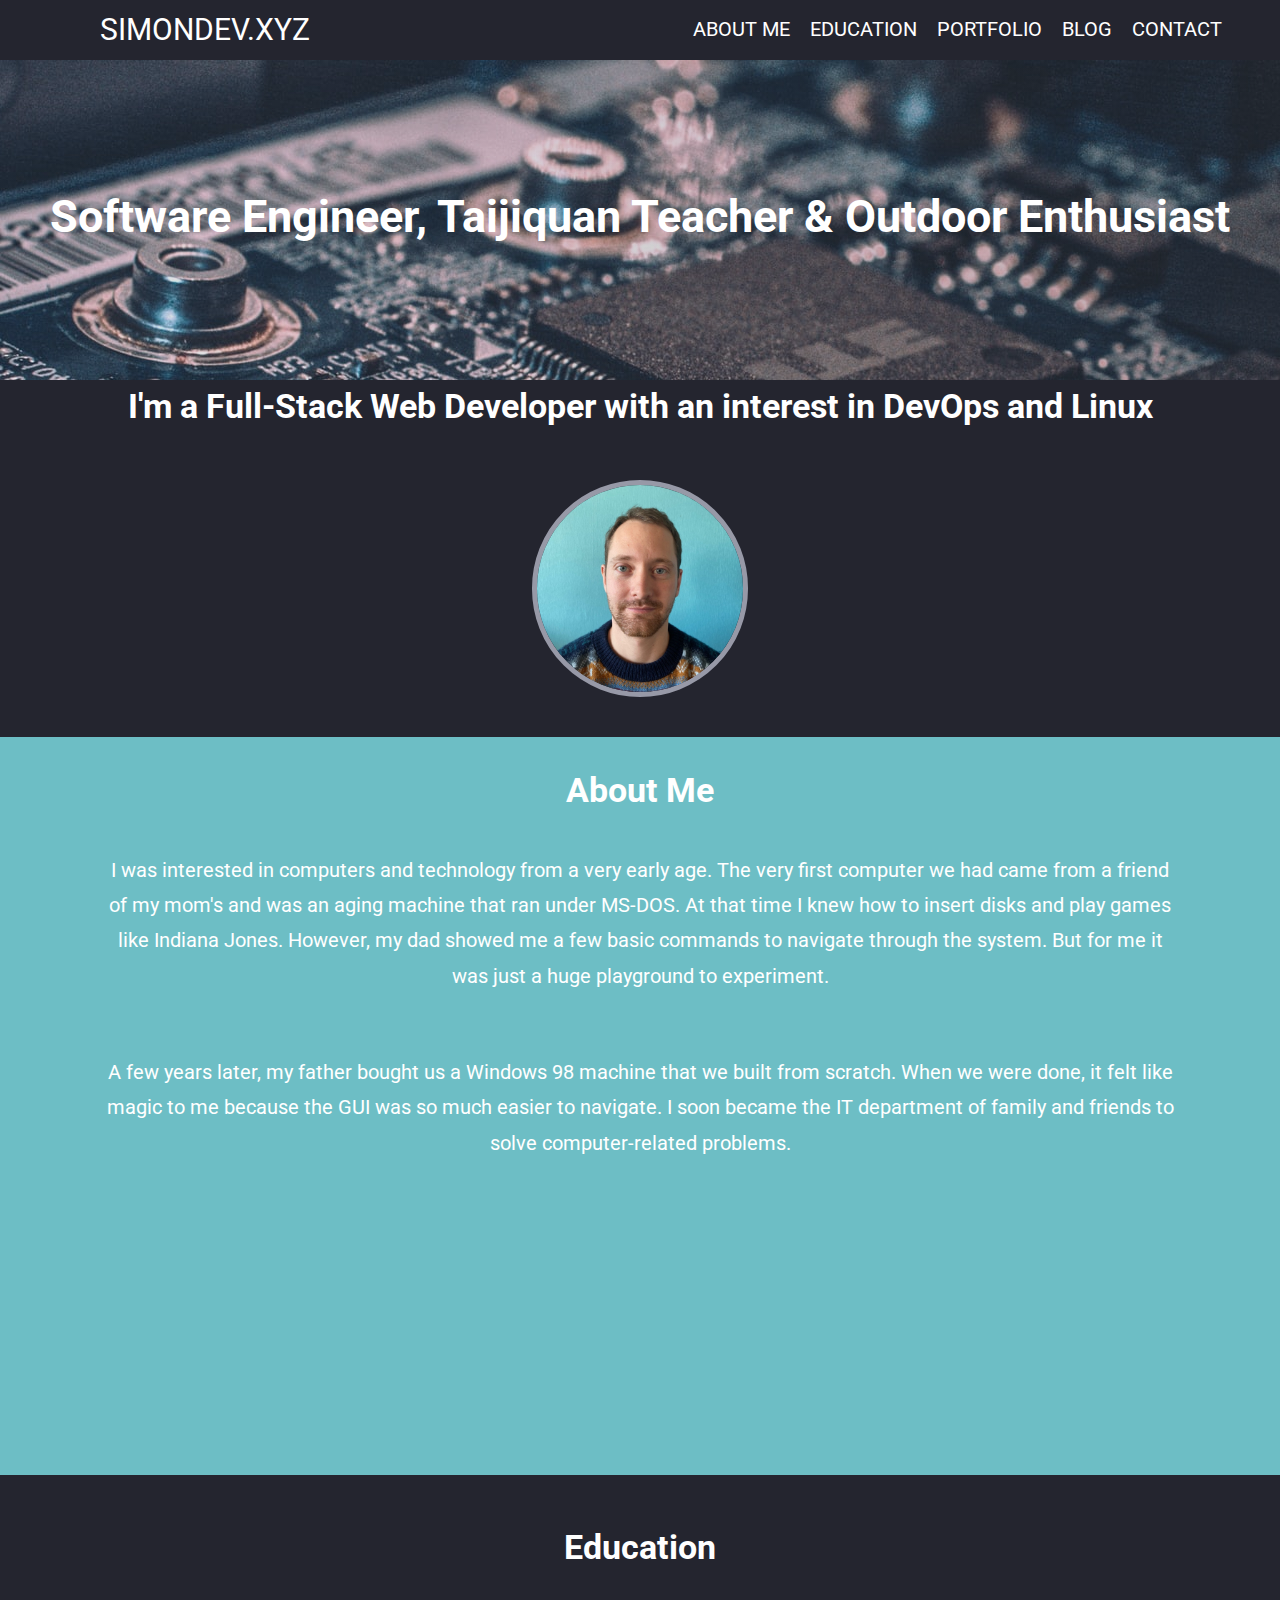
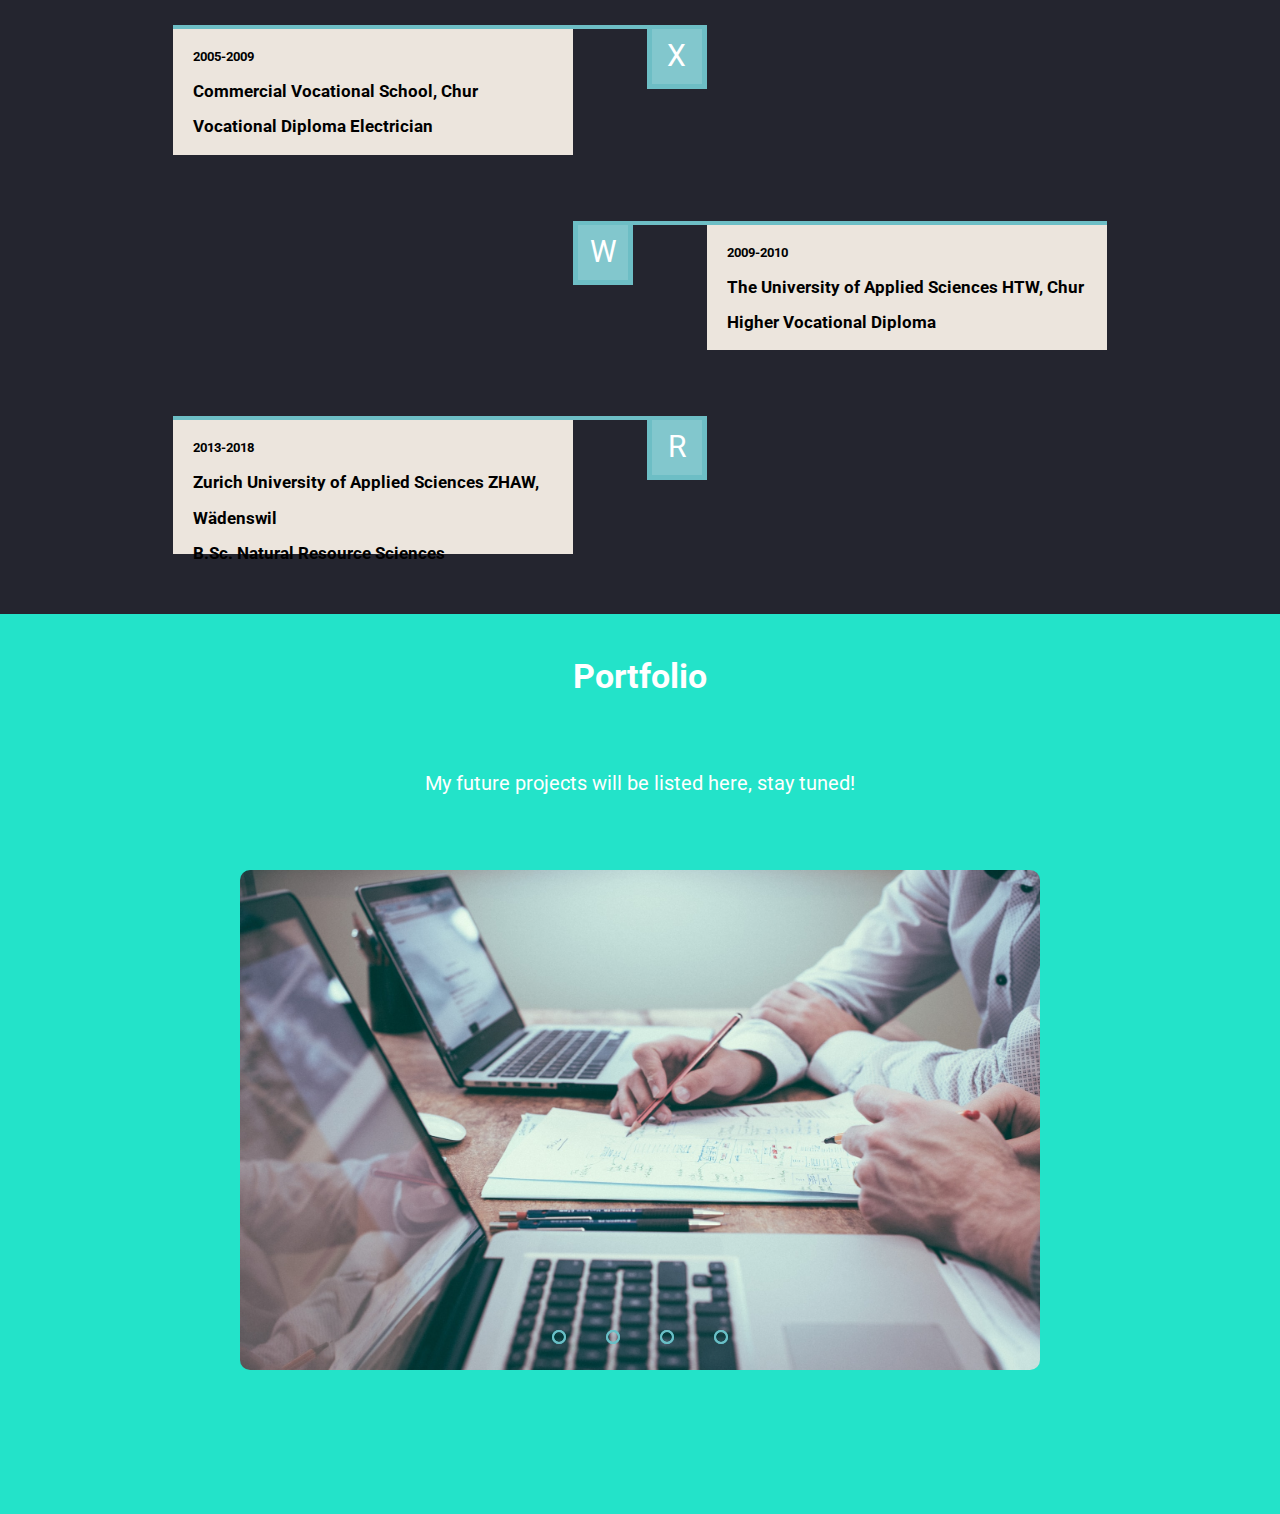
<file: index.html>
<!DOCTYPE html>
<html lang="en">
	<head>
    	<meta charset="utf-8">
    	<meta name="description" content="Your description goes here">
    	<meta name="keywords" content="one, two, three">
      <meta name="viewport" content="width=device-width, initial-scale=1">

		<title>Simon D. Woodtli | Software Engineer</title>
    <link href="https://fonts.googleapis.com/css2?family=Roboto:wght@400;700&display=swap" rel="stylesheet">

		<!-- external CSS link -->
		<link rel="stylesheet" href="css/normalize.css">
		<link rel="stylesheet" href="css/style.css">
	</head>
	<body>
    <!--header start-->
    <header>
      <span>simondev.xyz</span>
      <nav>
        <ul>
          <li><a href="#about-me">About Me</a></li>
          <li><a href="#education">Education</a></li>
          <li><a href="#portfolio">Portfolio</a></li>
          <li><a href="#blog">Blog</a></li>
          <li><a href="#contact">Contact</a></li>
        </ul>
      </nav>
    </header>
    <!--header end-->
    <!--main page start-->
    <section class="main-wrapper wrapper">
      <section>
        <h1>Software Engineer, Taijiquan Teacher & Outdoor Enthusiast</h1>
        <h2>I'm a Full-Stack Web Developer with an interest in DevOps and Linux</h2>
      </section>
      <section>
        <img src="assets/images/simon.jpg" alt="portfolio picture of simon">
      </section>
    </section>
    <!--main page end-->
    <!--about-me page start-->
    <section class="about-wrapper wrapper">
      <h2 id="about-me">About Me</h2>
      <p>I was interested in computers and technology from a very early age. The very first computer we had came from a friend of my mom's and was an aging machine that ran under MS-DOS. At that time I knew how to insert disks and play games like Indiana Jones. However, my dad showed me a few basic commands to navigate through the system. But for me it was just a huge playground to experiment.</p>
      <p>A few years later, my father bought us a Windows 98 machine that we built from scratch. When we were done, it felt like magic to me because the GUI was so much easier to navigate. I soon became the IT department of family and friends to solve computer-related problems.</p>
      <section class="iframe-wrapper">
        <iframe src="https://www.youtube-nocookie.com/embed/mWLl-v-kB_0?start=20&end=44&loop=1&modestbranding=1&showinfo=0&rel=0&fs=0" width="560" height="315" frameborder="0"></iframe>
        <!--<img src="assets/images/indiana.gif" alt="Indiana Jones MS-DOS Game Intro">-->
      </section>
    </section>
    <!--about-me page end-->
    <!--education page start-->
    <section class="education-wrapper">
      <h2 id="education">Education</h2>
      <!-- first section start-->
      <div class="horizontal-line line1"></div>
      <span>X</span>
      <section class="edu1">
        <h4>2005-2009</h4>
        <h3>Commercial Vocational School, Chur</h3>
        <h3>Vocational Diploma Electrician</h3>
      </section>
      <!-- first section end-->
      <!-- second section start-->
      <div class="horizontal-line line2"></div>
      <span class="edu-span">W</span>
      <section class="edu2">
        <h4>2009-2010</h4>
        <h3>The University of Applied Sciences HTW, Chur</h3>
        <h3>Higher Vocational Diploma</h3>
      </section>
      <!-- second section end-->
      <!-- third section start-->
      <div class="horizontal-line line3"></div>
      <span>R</span>
      <section class="edu3">
        <h4>2013-2018</h4>
        <h3>Zurich University of Applied Sciences ZHAW, Wädenswil</h3>
        <h3>B.Sc. Natural Resource Sciences</h3>
      </section>
      <!-- third section end-->
    </section>
    <!--education page end-->
    <!--portfolio page start-->
    <section class="portfolio-wrapper wrapper">
      <h2 id="porfolio">Portfolio</h2>
      <p>My future projects will be listed here, stay tuned!</p>
      <!--image slider start-->
      <section class="slider">
        <div class="slides">
          <!--radio buttons start-->
          <input type="radio" name="radio-btn" id="radio1">
          <input type="radio" name="radio-btn" id="radio2">
          <input type="radio" name="radio-btn" id="radio3">
          <input type="radio" name="radio-btn" id="radio4">
          <!--radio buttons end-->
          <!--slide images start-->
          <div class="slide first">
            <img src="assets/images/work.jpg" alt="">
          </div>
          <div class="slide">
            <img src="assets/images/work2.jpg" alt="">
          </div>
          <div class="slide">
            <img src="assets/images/work.jpg" alt="">
          </div>
          <div class="slide">
            <img src="assets/images/work2.jpg" alt="">
          </div>
          <!--slide images end-->
          <!--automatic navigation start-->
          <div class="navigation-auto">
            <div class="auto-btn1"></div>
            <div class="auto-btn2"></div>
            <div class="auto-btn3"></div>
            <div class="auto-btn4"></div>
          </div>
          <!--automatic navigation end-->
        </div>
        <!--manual navigation start-->
        <div class="navigation-manual">
          <label for="radio1" class="manual-btn"></label>
          <label for="radio2" class="manual-btn"></label>
          <label for="radio3" class="manual-btn"></label>
          <label for="radio4" class="manual-btn"></label>
        </div>
        <!--manual navigation end-->
      </div>
      <!--image slider end-->
    </section>
    <!--portfolio page end-->
    <!--blog page start-->
    <section class="blog-wrapper">
      <!--<h2 id="blog">Blog</h2>-->
    </section>
    <!--blog page end-->
    <!--contact page start-->
    <section class="contact-wrapper">
      <!--<h2 id="contact">Contact</h2>-->
    </section>
    <!--contact page end-->
    <!--footer start-->
    <footer class="">
      <!--<p>Copyright ©2020 All rights reserved</p>-->
    </footer>
    <!--footer end-->

		<script type="text/javascript" src="js/main.js"></script>
	</body>
</html>
</file>
<file: css/style.css>
/* Box Model Hack */
* {
     -moz-box-sizing: border-box;
     -webkit-box-sizing: border-box;
     box-sizing: border-box;
}

/* Clear fix hack */
.clearfix:after {
     content: ".";
     display: block;
     clear: both;
     visibility: hidden;
     line-height: 0;
     height: 0;
}

.clear {
	clear: both;
}

/* 1rem = 10px */
html {
  font-size: 62.5%;
}

/******************************************
/* BASIC STYLES
/*******************************************/

body {
  background: #24252f;
  /*background: linear-gradient(-90deg, #24252F 65%, #5E617A 95%);*/
  color: #fff;
  font-family: 'Roboto', sans-serif;
  font: 400 1.6em/2.2em "Roboto", sans-serif;
}

h1 {
  font-size: 4.5rem;
  line-height: 4.4rem;
  margin: 0;
}

h2 {
  font-size: 3.4rem;
  line-height: 4.4rem;
}

h3 {
  font-size: 2.1rem;
}

h4 {
  font-size: 1.8rem;
}

p {
  font-size: 2rem;
}



.wrapper {
  text-align: center;
  display: flex;
  flex-direction: column;
  flex-wrap: wrap-column;
  justify-content: space-between;
  align-items: space-between;
}



/******************************************
/* HEADER
/*******************************************/

header {
  line-height: 8rem;
  justify-content: center;
  align-items: center;
  height: 6rem;
  display: flex;
}

header ul {
  flex: 1;
}

header a {
  text-decoration:none;
  font-size: 2rem;
  color: #fff;
  text-transform: uppercase;
  padding: 0 0.8rem;
}

nav li:last-child {
  margin-right: 5rem;
}

header span {
  font-size: 3rem;
  margin-left: 10rem;
  text-transform: uppercase;
  flex: 1;
}

header li {
  display: inline-block;
}

/******************************************
/* MAIN
/*******************************************/

.main-wrapper {
  height: 67.7rem;
}


.main-wrapper h1 {
  margin-top: 13.5rem;
}

.main-wrapper h2 {
  margin-top: 14.5rem;

}

.main-wrapper section:first-child {
  height: 32rem;
  background-image: linear-gradient(90deg, rgba(33, 28, 28, 0.1), rgba(33, 28, 28, 0.3)), url("../assets/images/terminal.jpg");
}

.main-wrapper section:last-child {
  width: 100%;
}

.main-wrapper img {
  height: 17%;
  margin-top: 10rem;
  max-width: 100%;
  border-radius: 50%;
  border: 0.5rem solid #9799a7;
}


/******************************************
/* ABOUT ME
/*******************************************/

.about-wrapper {
  background: #6dbec5;
  height: 73.8rem;
  align-items: center;
  justify-content: space-around;
}

.about-wrapper h2 {
  margin-top: 2rem;
  margin-bottom: 0;
}

.about-wrapper p {
  padding: 0 10rem;
}


.iframe-wrapper {
}

.iframe-wrapper iframe{
  width: 120%;
  height: 120%;
  padding-bottom: 10rem;

}

/******************************************
/* EDUCATION GRINDING THE GRID BOX!!! What a ...
/*******************************************/

.education-wrapper {
  display: grid;
  grid-template-columns: 4rem repeat(9, 1fr) 4rem;
  grid-auto-rows: minmax(10px, auto);
  height: 73.9rem;
}

.education-wrapper span {
  background: #82c7cd;
  border: 0.5rem solid #6dbec5;
  border-top: 0.8rem;
  text-align: center;
  width: 6rem;
  height: 6rem;
  font-size: 3rem;
  padding-top: 0.3em;
  grid-column: 6 / 7;
  justify-self: end;
}

.education-wrapper .edu-span {
  justify-self: start;
}


.education-wrapper section {
  border-radius: 0;
  background: #ECE5DD;
  padding: 1rem 2rem;
  grid-column: 3 / span 3;
  margin-bottom: 6rem;
}

.education-wrapper .edu1 {
  grid-row: 3 / 4;
}

.education-wrapper .edu2 {
  grid-column: 7 / span 3;
}

.education-wrapper .edu3 {
  grid-row: 7 / 8;
}

.horizontal-line {
  border: 0.2rem solid #6dbec5;
  width: 100%;
  justify-self: center;
  grid-column: 3 / span 4;
  align-self: end;
  margin: 0;
}

.line2 {
  grid-column: 6 / span 4;
}


.education-wrapper h2 {
  margin: 5rem 0;
  grid-column: 1 / -1;
  justify-self: center;
  align-self: center;
}

.education-wrapper h3 {
  font-size: 1.7rem;
  margin: 0;
  padding: 0;
  color: black;
}

.education-wrapper h4 {
  font-size: 1.3rem;
  margin: 0;
  color: black;
}



/******************************************
/* PORTFOLIO
 *******************************************/
.portfolio-wrapper {
  margin: 0;
  padding: 0;
  height: 100vh;
  align-items: center;
  background: #23E3C9;
}

.portfolio-wrapper h2 {
  margin-top: 4rem;
  margin-bottom: 0;

}

.slider{
  width: 800px;
  height: 500px;
  border-radius: 10px;
  overflow: hidden;
}

.slides{
  width: 500%;
  height: 500px;
  display: flex;
}

.slides input{
  display: none;
}

.slide{
  width: 20%;
  transition: 2s;
}

.slide img{
  width: 800px;
  height: 500px;
}

/*css for manual slide navigation*/

.navigation-manual{
  position: absolute;
  width: 800px;
  margin-top: -40px;
  display: flex;
  justify-content: center;
}

.manual-btn{
  border: 2px solid #6dbec5;
  padding: 5px;
  border-radius: 10px;
  cursor: pointer;
  transition: 1s;
}

.manual-btn:not(:last-child){
  margin-right: 40px;
}

.manual-btn:hover{
  background: #82c7cd;
}

#radio1:checked ~ .first{
  margin-left: 0;
}

#radio2:checked ~ .first{
  margin-left: -20%;
}

#radio3:checked ~ .first{
  margin-left: -40%;
}

#radio4:checked ~ .first{
  margin-left: -60%;
}

/*css for automatic navigation*/

.navigation-auto{
  position: absolute;
  display: flex;
  width: 800px;
  justify-content: center;
  margin-top: 460px;
}

.navigation-auto div{
  border: 2px solid #40D3DC;
  padding: 5px;
  border-radius: 10px;
  transition: 1s;
}

.navigation-auto div:not(:last-child){
  margin-right: 40px;
}

#radio1:checked ~ .navigation-auto .auto-btn1{
  background: #40D3DC;
}

#radio2:checked ~ .navigation-auto .auto-btn2{
  background: #40D3DC;
}

#radio3:checked ~ .navigation-auto .auto-btn3{
  background: #40D3DC;
}

#radio4:checked ~ .navigation-auto .auto-btn4{
  background: #40D3DC;
}

/******************************************
/* BLOG
/*******************************************/

.blog-wrapper {
}

/******************************************
/* ADDITIONAL STYLES
/*******************************************/
footer {
  /*color: #ECE5DD;*/
}
</file>
